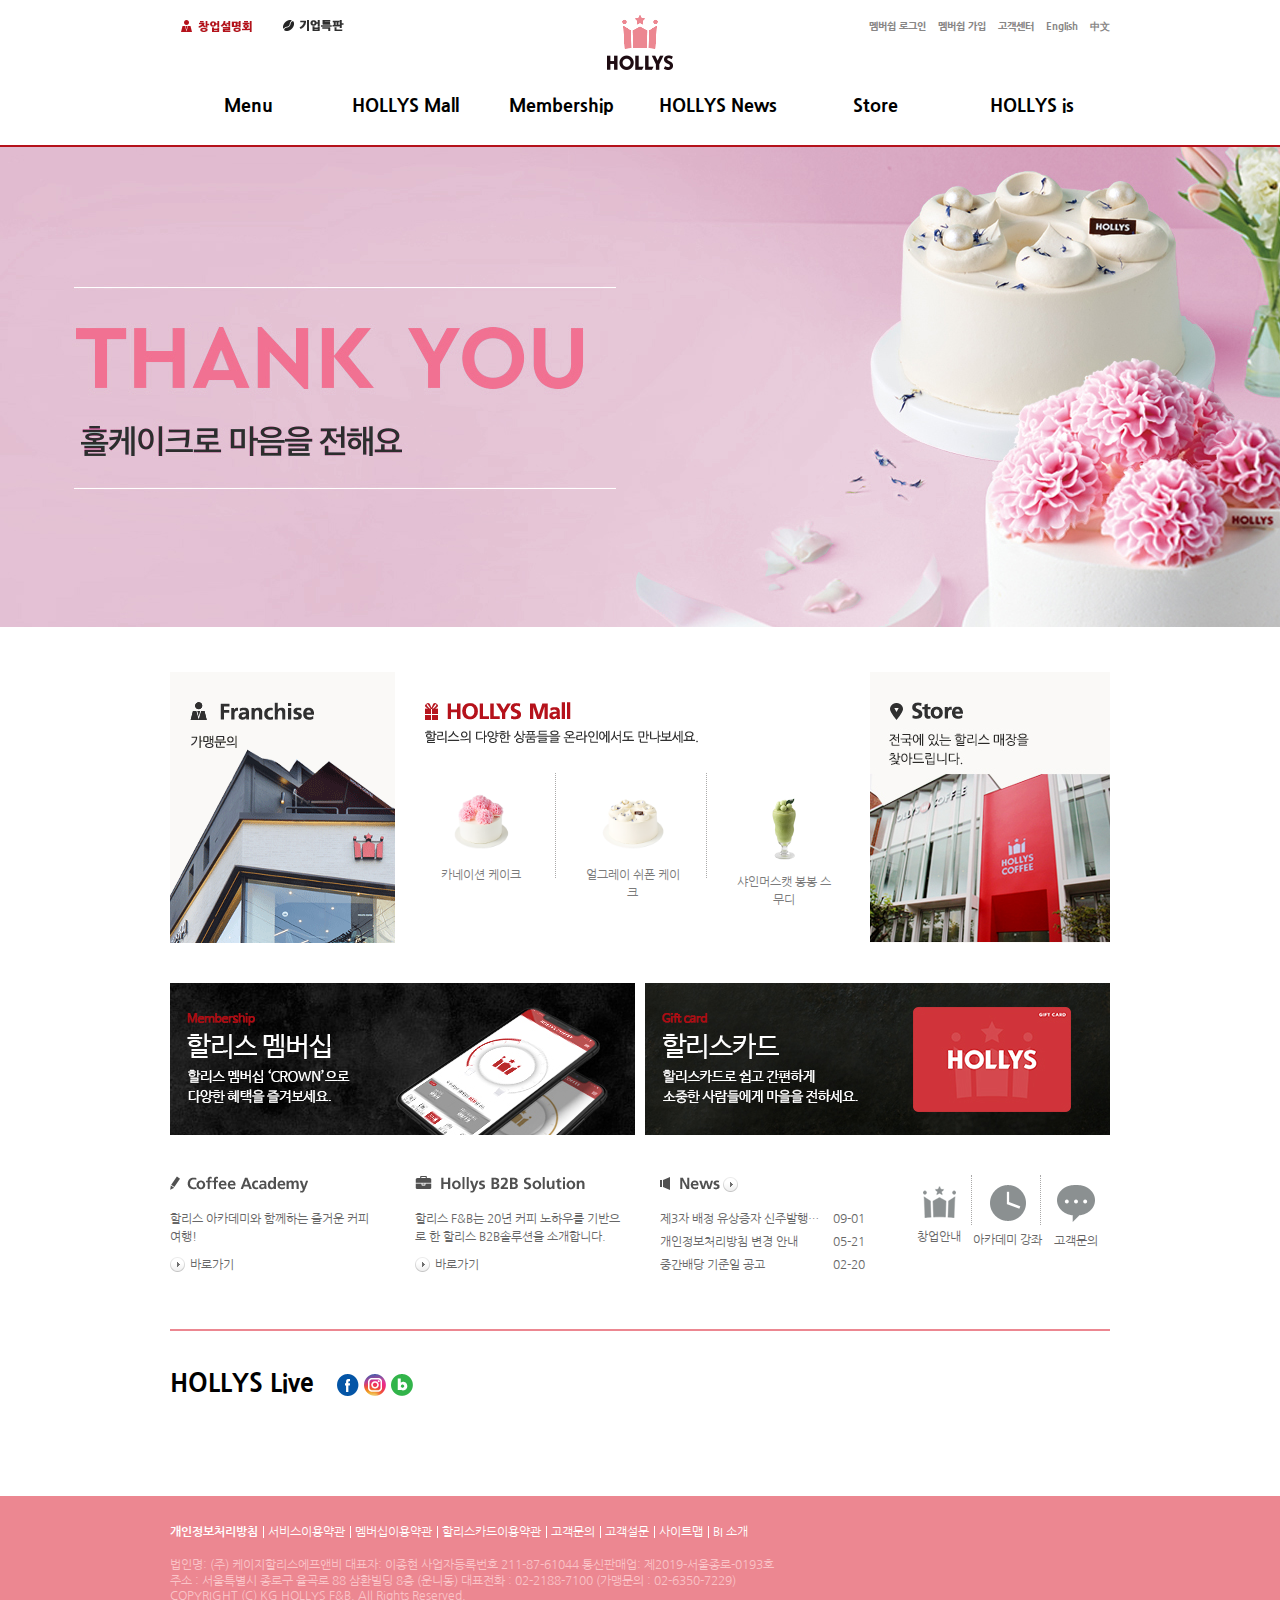
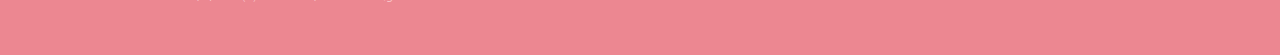
<file: index.html>
<!DOCTYPE html>
<html lang="ko">
<head>
    <meta charset="UTF-8">
    <meta http-equiv="X-UA-Compatible" content="IE=edge">
    <meta name="viewport" content="width=device-width, initial-scale=1.0">
    <title>Hollys</title>
    <link rel="stylesheet" href="css/reset.css">
    <link rel="stylesheet" href="css/basic.css">
    <script src="js/prefixfree.dynamic-dom.js"></script>
</head>
<body onload="window.open('popup.html','pop','width=500; height=700; left=500; top=100;')">
    <!-- window.open('주소','이름','속성들') -->
    <header>
        <div class="headerInner">
            <h1><a href=""><img src="img/ho.gif" alt="할리스 커피"></a></h1>
            <ul class="gnb"> 
                <li>
                    <a href="#">Menu</a>
                    <span>메뉴</span>
                </li>
                <li>
                    <a href="#">HOLLYS Mall</a>
                    <span>할리스 몰</span>
                </li>
                <li>
                    <a href="#">Membership</a>
                    <span>멤버쉽</span>
                </li>
                <li>
                    <a href="#">HOLLYS News</a>
                    <span>이벤트 및 공지</span>
                </li>
                <li>
                    <a href="#">Store</a>
                    <span>매장</span>
                </li>
                <li>
                    <a href="#">HOLLYS is</a>
                    <span>할리스 소개</span>
                </li>
            </ul>
            <ul class="quickBanner">
                <li>
                    <a href="#"><img src="img/up.png" alt="창업설명회"></a>
                </li>
                <li>
                    <a href="#"><img src="img/gi.gif" alt="기업특판"></a>
                </li>
            </ul>
            <ul class="utill">
                <li>
                    <a href="#">멤버쉽 로그인</a>
                </li>
                <li>
                    <a href="#">멤버쉽 가입</a>
                </li>
                <li>
                    <a href="#">고객센터</a>
                </li>
                <li>
                    <a href="#">English</a>
                </li>
                <li>
                    <a href="#">中文</a>
                </li>
            </ul>
        </div>
    </header>
    
    <div class="mainVisual">
        <div class="imgs">
        <img src="img/ca.jpg" alt="">
        </div>
    </div>

    <div class="contents">
        <section class="contents1">
            <div class="contents1Left">
                <img src="img/lo.gif" alt="">
                <a href=""><img src="img/lolo.gif" alt="가맹문의"></a>
            </div>
            <div class="contents1Center">
                <img src="img/go.gif" alt="">
                <p><img src="img/sae.png" alt=""> </p>                             
                <ul>
                    <li>
                        <a href="#">
                            <img src="img/gogo.png" alt="카네이션 케이크">
                            <p>카네이션 케이크</p>
                        </a>
                    </li>
                    <li>
                        <a href="#">
                            <img src="img/gogogo.png" alt="얼그레이 쉬폰 케이크">
                            <p>얼그레이 쉬폰 케이크</p>
                        </a>
                    </li>
                    <li>
                        <a href="#">
                            <img src="img/gogogogo.png" alt="샤인머스캣 봉봉 스무디">
                            <p>샤인머스캣 봉봉 스무디</p>
                        </a>
                    </li>
                </ul>
            </div>
            <div class="contents1Right">
                <img src="img/st.gif" alt="">
                <a href=""><img src="img/dodo.jpg" alt="전국매장안내"></a>
            </div>

        </section>
        <section class="contents2">
            <div class="bannerMember">
                <a href="#">
                    <img src="img//011.jpg" alt="할리스 멤버쉽">
                </a>
            </div>
            <div class="bannerGift">
                <a href="#">
                    <img src="img//012.jpg" alt="할리스기프트카드">
                </a>
            </div>
        </section>
        <section class="contents3">
            <ul>
                <li class="contents3Title"><img src="img/013.gif" alt="커피아카데미"></li>
                <li>할리스 아카데미와 함께하는 즐거운 커피 여행!</li>
                <li class="go">바로가기</li>
            </ul>

            <ul>
                <li class="contents3Title"><img src="img/014.gif" alt="B2B"></li>
                <li>할리스 F&B는 20년 커피 노하우를 기반으로 한 할리스 B2B솔루션을 소개합니다.</li>
                <li class="go">바로가기</li>
            </ul>

            <ul class="news">
                <li class="contents3Title"><img src="img/015.gif" alt="news"> <img src="img/016.gif" alt=""></li>
                <li><a href="#">
                    <span>제3자 배정 유상증자 신주발행 공고</span>
                    <span>09-01</span></a>
                </li>
                <li><a href="#">
                    <span>개인정보처리방침 변경 안내</span>
                    <span>05-21</span></a>
                </li>
                <li><a href="#">
                    <span>중간배당 기준일 공고</span>
                    <span>02-20</span></a>
                </li>
            </ul>
                <ul class="ect">
                    <li>
                        <a href="#"><img src="img/017.gif" alt="창업안내">
                            <p>창업안내</p>
                        </a>
                    </li>
                    <li>
                        <a href="#"><img src="img/018.gif" alt="아카데미 강좌">
                                <p>아카데미 강좌</p>
                        </a>
                    </li>
                    <li>
                        <a href="#"><img src="img/019.gif" alt="고객문의">
                                <p>고객문의</p>
                        </a>
                    </li>
                </ul>

        </section>
        <section class="contents4">
            <p>
            <span> HOLLYS Live</span>
            <a href="#"><img src="img/020.gif" alt="페이스북"></a>
            <a href="#"><img src="img/021.gif" alt="인스타그램"></a>
            <a href="#"><img src="img/022.gif" alt="블로그"></a>
        </p>
        </section>
    </div>

    <footer>
        <div id="footerIn">
            <div>
                <ul>
                    <li><a href="#">개인정보처리방침 </a></li>
                    <li><a href="#">서비스이용약관 </a></li>
                    <li><a href="#">멤버십이용약관 </a></li>
                    <li><a href="#">할리스카드이용약관 </a></li>
                    <li><a href="#">고객문의 </a></li>
                    <li><a href="#">고객설문 </a></li>
                    <li><a href="#">사이트맵 </a></li>
                    <li><a href="#">BI 소개</a></li>
                </ul>
                <p>법인명: (주) 케이지할리스에프앤비 대표자: 이종현 사업자등록번호 211-87-61044 통신판매업: 제2019-서울종로-0193호<br>
                    주소 : 서울특별시 종로구 율곡로 88 삼환빌딩 8층 (운니동) 대표전화 : 02-2188-7100 (가맹문의 : 02-6350-7229)</p>
                <p class="address">COPYRIGHT (C) KG HOLLYS F&B. All Rights Reserved.</p>
            </div>
        </div>
    </footer>
</body>
</html>
</file>
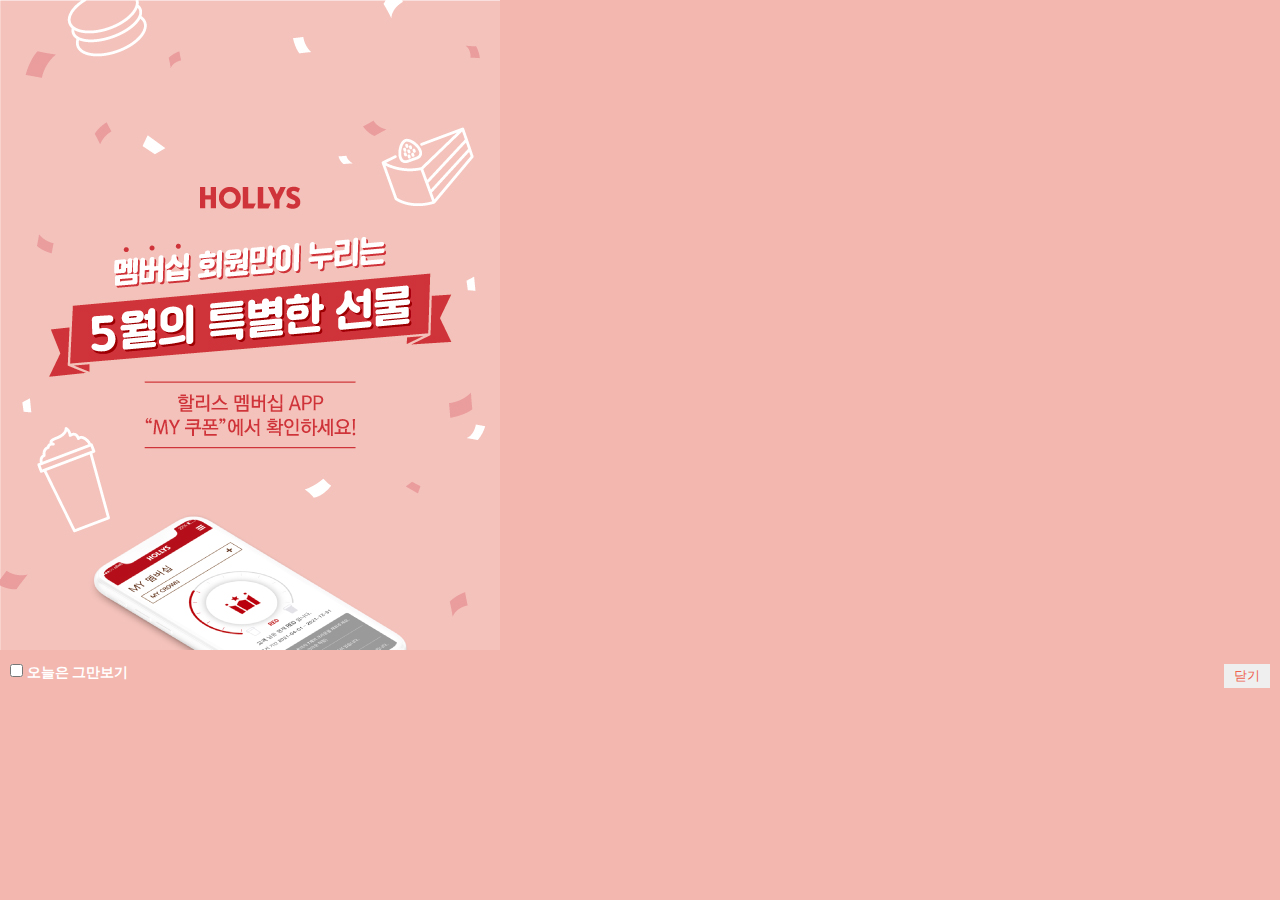
<file: popup.html>
<!DOCTYPE html>
<html lang="ko">
<head>
    <meta charset="UTF-8">
    <meta http-equiv="X-UA-Compatible" content="IE=edge">
    <meta name="viewport" content="width=device-width, initial-scale=1.0">
    <title>Document</title>
    <style>
        * { margin: 0; padding: 0; }
        body { background: #f3b7af; font-size: 14px; color: #fff; font-weight: bold; }
        .btns { display: flex; justify-content: space-between; padding: 10px 10px 0; }
        button { padding: 3px 10px; border: 0; color: #ee614e; }
    </style>
</head>
<body>
    <div><img src="img/pop.jpg" alt=""></div>
    <div class="btns">
        <p>
            <input type="checkbox" name="" id="close_1">
            <label for="close_1">오늘은 그만보기</label> 
        </p>
        <p><button onclick="self.close()">닫기</button></p>
    </div>
</body>
</html>
</file>
<file: css/basic.css>
@charset "UTF-8";
@import url('https://fonts.googleapis.com/css2?family=Nanum+Gothic:wght@400;700;800&family=Vujahday+Script&display=swap');

body { font-family:'Nanum Gothic', 돋움 , sans-serif ; font-size: 12px;   }



/* header */

.headerInner { position:relative; width: 940px; margin:0 auto; }



h1 { width: 66px; margin: 0 auto 10px; padding-top: 15px; }

.gnb { display: flex; margin-bottom: 5px; }
.gnb > li { flex: 1; height: 60px; text-align: center;  }
.gnb > li > a { display: block; padding: 17px 0 5px ; font-weight: 800; font-size: 18px; color:rgb(0, 0, 0);  } 
.gnb  span { opacity: 0; font-size: 11px; color: rgb(199, 192, 192); transition: 0.3s;  }

.gnb > li:hover { background: #BA000C; }
.gnb > li:hover > a { color:#fff; }
.gnb > li:hover > span { color: #fff; }
.gnb:hover span { opacity: 1; }

.quickBanner { display: flex; position: absolute; top: 0;  }
.quickBanner li:last-child { margin:19px 0 0 10px; }

.utill { display: flex;  position: absolute; top: 20px; right: 0;  }
.utill li {  margin-left: 12px; }
.utill a { color:rgb(136, 134, 134); font-size: 10px; font-weight: 800; }

/* mainVisual */

.mainVisual { width: 100%; min-width: 960px; height: 480px; overflow: hidden; border-top: 2px solid #B5121B; }

.mainVisual  .imgs { position: relative; width: 1920px; left: 50%; transform: translate(-50%); }


/* content */
.contents {  width: 940px; margin: 0 auto; padding: 45px 0 100px; }

.contents1 { display: flex; justify-content: space-between; }
.contents1 > div > img { margin: 30px 0 0 20px; }
.contents1Left { width: 225px; background: #FAF9F7; }

.contents1Center { width: 455px; }
.contents1Center > p { margin: 10px 0 30px 20px; }
.contents1Center ul { display: flex; }
.contents1Center ul>li { flex: 1; padding-top: 10px; position: relative; text-align: center; }
.contents1Center ul>li::after { position: absolute; right: 0; top: 0; display: block; content: ''; width: 1px; height: 105px; border-left: 1px dotted rgb(170, 169, 169); }
.contents1Center ul>li:last-child::after { display:none ; }
.contents1Center ul a { color: #7a7a7a; }
.contents1Center ul a:hover { color: #B5121B; }
.contents1Center ul img { width: 86px; }
.contents1Center ul p { padding: 10px 25px 0 ; line-height: 1.5em;  }

.contents1Right { width: 240px; background: #FAF9F7; }

.contents2 { display:flex; margin-top: 40px; justify-content: space-between; }


.contents3 { display:flex; margin-top: 40px; justify-content: space-between; }
.contents3 > ul { width: 205px; }

.contents3 li { color: #666; line-height: 1.5em; }
.contents3 .contents3Title { margin-bottom: 17px; }
.contents3 .go { margin-top: 10px; padding-left: 20px; background: url('../img/016.gif') no-repeat left 1px;  }


.news li { margin-bottom: 5px; }
.news li a { display:flex; justify-content: space-between; color: inherit; }
.news li span:nth-child(1) { width: 160px; white-space:nowrap ; text-overflow: ellipsis; overflow: hidden; }


.ect {  display: flex;  }
.ect li { flex:1; position: relative; }
.ect li::after { position: absolute; right: 0; top: 0; display: block; content: ''; width: 1px; height: 50px; border-left: 1px dotted rgb(170, 169, 169); }
.ect li:last-child::after { display: none; }
.ect a { display: block; text-align: center; color:#666; }
.ect img { margin: 10px 0; }
.ect p { white-space:nowrap ; } 
/* white-space:nowrap 줄바뀜이 안되는 태그 */


.contents4 { padding-top: 40px; margin-top: 50px; border-top: 2px solid #EC8791; }
.contents4 span { font-size: 25px; font-weight: 800; padding-right: 20px; }
.contents4 a { padding-right: 2px; }
.contents4 img { vertical-align: bottom; }




/* footer */

footer { background: #EC8791;  }
#footerIn { color: #fff; width: 940px; margin: 0 auto; padding: 30px 0 50px 0; }
footer ul { display: flex; margin-bottom: 20px;   }
footer li { padding:0 5px 0 4px; border-left:1px solid #fff; }
footer li:first-child { padding:0 5px 0 0px; border-left: none; font-weight: bold; }
footer a { color: #fff; }
footer a:hover { text-decoration: underline; }
footer p { color: #fac4c8; line-height: 1.3em; letter-spacing: -0.5;  } /* line-height 줄 간격 */
</file>
